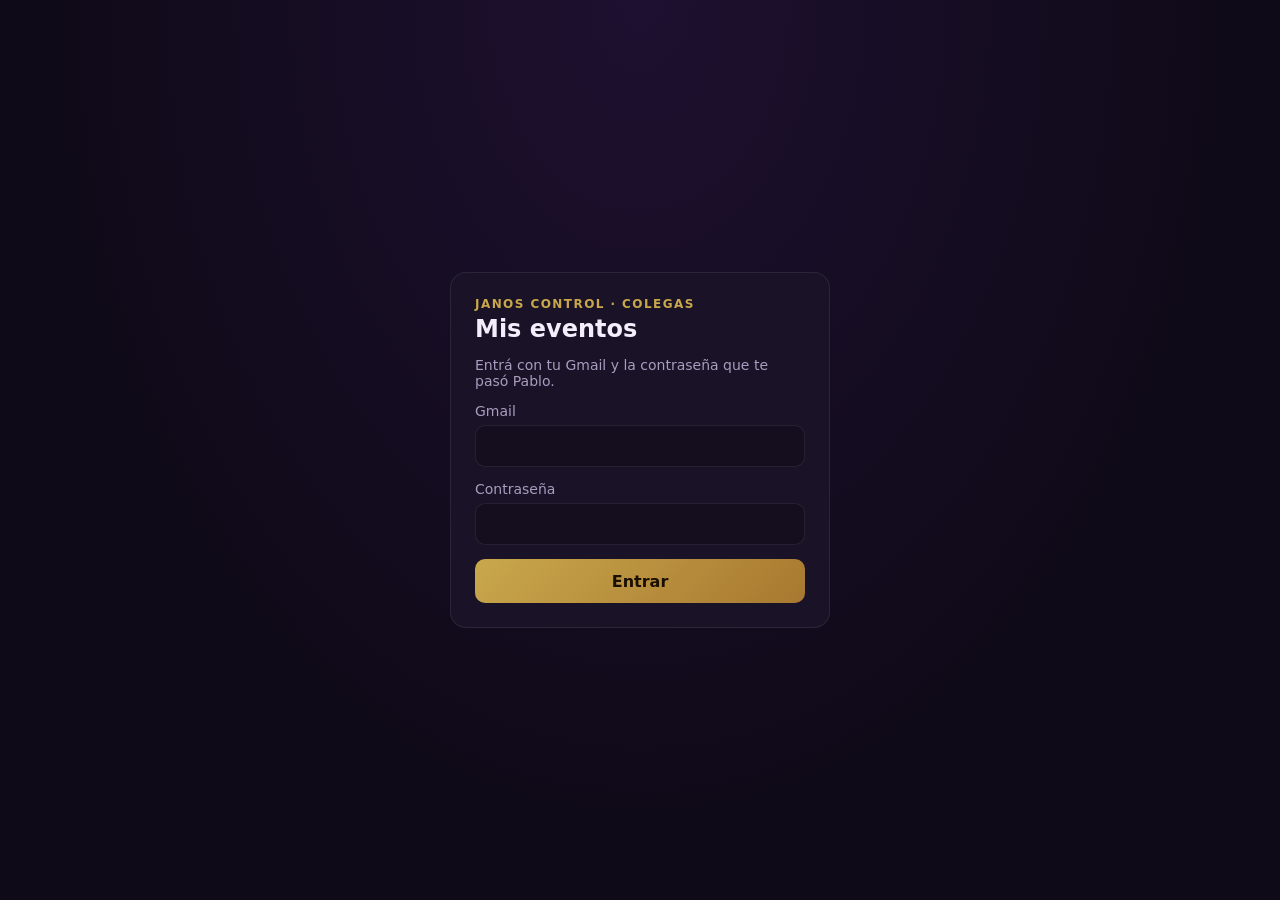
<file: public/colega.html>
<!doctype html>
<html lang="es">
<head>
<meta charset="utf-8">
<meta name="viewport" content="width=device-width, initial-scale=1, viewport-fit=cover">
<meta name="robots" content="noindex">
<meta name="theme-color" content="#0f0a18">
<title>Mis eventos · Janos Control</title>
<style>
  :root { --gold:#c9a84c; --gold-2:#e8c97a; --gold-soft:rgba(201,168,76,.12); --gold-border:rgba(201,168,76,.28); --bg:#0f0a18; --panel:#1a1226; --panel-2:#221833; --line:rgba(255,255,255,.08); --ink:#f3eefb; --muted:#a99cbf; --ok:#3ecf8e; --warn:#f0b44c; --danger:#ef6b6b; }
  * { box-sizing:border-box; }
  html,body { margin:0; background:var(--bg); color:var(--ink); font-family:Inter,ui-sans-serif,system-ui,-apple-system,"Segoe UI",sans-serif; font-size:16px; -webkit-text-size-adjust:100%; }
  button,input,textarea { font:inherit; color:inherit; }
  a { color:var(--gold-2); }
  .wrap { max-width:760px; margin:0 auto; padding:16px 16px 60px; }
  .muted { color:var(--muted); }
  .eyebrow { margin:0; color:var(--gold); font-size:12px; font-weight:700; letter-spacing:.12em; text-transform:uppercase; }
  .btn { border:1px solid var(--line); background:var(--panel-2); border-radius:10px; padding:10px 14px; cursor:pointer; min-height:44px; }
  .btn:hover { border-color:var(--gold-border); }
  .btn-primary { background:linear-gradient(135deg,var(--gold),#a87830); color:#1a1000; border:0; font-weight:700; }
  .btn:disabled { opacity:.55; cursor:default; }
  .btn:focus-visible, input:focus-visible, textarea:focus-visible, summary:focus-visible { outline:2px solid var(--gold); outline-offset:2px; }
  /* login */
  .login { min-height:100vh; display:grid; place-items:center; padding:24px; background:radial-gradient(ellipse at top,#1e1030,var(--bg) 65%); }
  .login form { width:100%; max-width:380px; background:var(--panel); border:1px solid var(--line); border-radius:16px; padding:24px; display:grid; gap:14px; }
  .login h1 { margin:4px 0 0; font-size:24px; }
  label { display:grid; gap:6px; font-size:14px; color:var(--muted); }
  input, textarea { width:100%; background:#140e1f; border:1px solid var(--line); border-radius:10px; padding:12px; color:var(--ink); }
  textarea { resize:vertical; min-height:70px; }
  .msg { margin:0; padding:10px 12px; border-radius:10px; font-size:14px; background:rgba(239,107,107,.12); color:#ffb3b3; border:1px solid rgba(239,107,107,.3); }
  .msg:empty { display:none; }
  /* app */
  .top { display:flex; align-items:center; justify-content:space-between; gap:12px; padding:8px 0 16px; border-bottom:1px solid var(--line); }
  .top h1 { margin:2px 0 0; font-size:22px; }
  .top p { margin:4px 0 0; font-size:14px; }
  .tabs { display:flex; gap:8px; margin:16px 0 8px; flex-wrap:wrap; }
  .tab { border:1px solid var(--line); background:transparent; border-radius:999px; padding:8px 14px; cursor:pointer; min-height:40px; color:var(--muted); }
  .tab.active { color:var(--gold); background:var(--gold-soft); border-color:var(--gold-border); }
  .tab b { margin-left:4px; }
  .toggle { display:flex; align-items:center; gap:8px; font-size:14px; color:var(--muted); margin:4px 0 12px; }
  .toggle input { width:18px; height:18px; }
  .month { margin:22px 0 8px; font-size:13px; color:var(--muted); text-transform:capitalize; letter-spacing:.04em; }
  .event { background:var(--panel); border:1px solid var(--line); border-radius:14px; margin-bottom:10px; overflow:hidden; }
  .event.mine { border-color:var(--gold-border); }
  .event summary { list-style:none; cursor:pointer; padding:14px; display:grid; grid-template-columns:56px 1fr auto; gap:12px; align-items:center; }
  .event summary::-webkit-details-marker { display:none; }
  .date { text-align:center; background:var(--panel-2); border-radius:10px; padding:6px 0; }
  .date strong { display:block; font-size:20px; line-height:1.1; }
  .date span { font-size:11px; color:var(--muted); text-transform:uppercase; }
  .ev-title { margin:0; font-size:16px; font-weight:700; }
  .ev-sub { margin:3px 0 0; font-size:13px; color:var(--muted); }
  .badge { display:inline-block; font-size:11px; padding:3px 8px; border-radius:999px; background:var(--gold-soft); color:var(--gold); border:1px solid var(--gold-border); white-space:nowrap; }
  .badge.soft { background:transparent; color:var(--muted); border-color:var(--line); }
  .body { padding:0 14px 16px; display:grid; gap:16px; }
  .cover { background:var(--gold-soft); border:1px solid var(--gold-border); border-radius:12px; padding:12px; font-size:14px; display:grid; gap:4px; }
  .grid { display:grid; grid-template-columns:repeat(auto-fit,minmax(150px,1fr)); gap:10px 16px; margin:0; }
  .grid dt { font-size:11px; color:var(--muted); text-transform:uppercase; letter-spacing:.06em; }
  .grid dd { margin:2px 0 0; font-size:14px; word-break:break-word; }
  .links { display:flex; gap:8px; flex-wrap:wrap; }
  .links a { text-decoration:none; }
  h3 { margin:0 0 8px; font-size:14px; color:var(--gold); }
  .phase { font-size:12px; color:var(--muted); margin:10px 0 4px; }
  .task { display:flex; align-items:flex-start; gap:10px; padding:8px 0; border-top:1px solid var(--line); font-size:14px; }
  .task:first-of-type { border-top:0; }
  .task input { width:22px; height:22px; margin:0; flex:none; accent-color:var(--gold); }
  .task small { display:block; color:var(--muted); font-size:12px; margin-top:2px; }
  .task.done span { color:var(--muted); text-decoration:line-through; }
  .note { background:var(--panel-2); border-radius:10px; padding:10px 12px; font-size:14px; white-space:pre-wrap; display:grid; gap:6px; }
  .note small { color:var(--muted); font-size:12px; display:flex; justify-content:space-between; gap:8px; }
  .note button { background:none; border:0; color:var(--muted); cursor:pointer; padding:0; text-decoration:underline; }
  .note-form { display:grid; gap:8px; margin-top:8px; }
  .notices { margin:16px 0 0; background:linear-gradient(135deg,rgba(201,168,76,.18),rgba(201,168,76,.06)); border:1px solid var(--gold-border); border-radius:14px; padding:14px; display:grid; gap:10px; }
  .notices h2 { margin:0; font-size:15px; color:var(--gold-2); }
  .notices ul { list-style:none; margin:0; padding:0; display:grid; gap:8px; }
  .notices li { font-size:14px; line-height:1.4; display:grid; grid-template-columns:22px 1fr; gap:6px; }
  .notices li small { grid-column:2; color:var(--muted); font-size:12px; }
  .pay { display:grid; gap:10px; margin-top:8px; }
  .pay h3 { margin:14px 0 0; }
  .pay h3 small { color:var(--muted); font-weight:400; }
  .pay-hero { background:linear-gradient(135deg,rgba(201,168,76,.2),rgba(201,168,76,.05)); border:1px solid var(--gold-border); border-radius:16px; padding:16px; display:grid; gap:6px; }
  .pay-hero > span { color:var(--muted); font-size:13px; text-transform:uppercase; letter-spacing:.06em; }
  .pay-hero > strong { font-size:34px; color:var(--gold-2); }
  .pay-hero small { color:var(--muted); font-size:13px; }
  .pay-calc { list-style:none; margin:4px 0 0; padding:0; display:grid; gap:4px; font-size:14px; }
  .pay-calc li, .pay-row { display:flex; justify-content:space-between; gap:12px; align-items:center; }
  .pay-list { list-style:none; margin:0; padding:0; display:grid; gap:6px; }
  .pay-row { background:var(--panel); border:1px solid var(--line); border-radius:12px; padding:10px 12px; }
  .pay-row div { display:grid; gap:2px; min-width:0; }
  .pay-row span { color:var(--muted); font-size:13px; }
  .pay-row b { white-space:nowrap; }
  .pay-row b.ok { color:var(--ok); }
  .pay-empty { margin:0; font-size:14px; }
  .pay-sum { display:grid; grid-template-columns:1fr 1fr; gap:8px; }
  .pay-sum > div { background:var(--panel); border:1px solid var(--line); border-radius:12px; padding:12px; display:grid; gap:2px; }
  .pay-sum span { color:var(--muted); font-size:12px; text-transform:uppercase; letter-spacing:.05em; }
  .pay-sum strong { font-size:20px; }
  .pay-sum small { color:var(--muted); font-size:12px; }
  .cal { margin-top:8px; }
  .cal-head { display:grid; grid-template-columns:44px 1fr 44px; align-items:center; gap:8px; text-align:center; margin-bottom:10px; }
  .cal-head strong { display:block; font-size:18px; }
  .cal-head small { color:var(--muted); font-size:12px; }
  .cal-head .btn { padding:0; font-size:22px; }
  .cal-week, .cal-grid { display:grid; grid-template-columns:repeat(7, minmax(0, 1fr)); gap:4px; }
  .cal-week span { text-align:center; font-size:11px; color:var(--muted); text-transform:uppercase; padding:4px 0; }
  .cal-cell { aspect-ratio:1 / 1; min-height:44px; min-width:0; border-radius:10px; border:1px solid transparent; background:var(--panel); color:var(--ink); display:flex; flex-direction:column; align-items:center; justify-content:center; gap:4px; cursor:pointer; font-size:15px; padding:0; }
  .cal-cell.blank { background:transparent; cursor:default; }
  .cal-cell.has { background:var(--panel-2); font-weight:700; }
  .cal-cell.today { border-color:var(--gold-border); color:var(--gold-2); }
  .cal-cell.sel { border-color:var(--gold); background:var(--gold-soft); }
  .cal-cell:focus-visible { outline:2px solid var(--gold); outline-offset:2px; }
  .dots { display:flex; gap:3px; min-height:7px; font-size:10px; color:var(--muted); align-items:center; }
  .dot { width:7px; height:7px; border-radius:50%; display:inline-block; background:var(--gold); }
  .dot.s { background:#60a5fa; }
  .cal-legend { display:flex; flex-wrap:wrap; gap:14px; align-items:center; margin:10px 2px 0; font-size:12px; color:var(--muted); }
  .cal-legend span { display:inline-flex; align-items:center; gap:6px; }
  .linkbtn { margin-left:auto; background:none; border:0; color:var(--gold-2); text-decoration:underline; cursor:pointer; font-size:13px; padding:6px 0; min-height:32px; }
  .cal-cell.blocked { background:rgba(239,107,107,.14); border-color:rgba(239,107,107,.35); color:#ffb3b3; }
  .avail { display:grid; gap:10px; margin:0 0 12px; padding:12px; border:1px dashed var(--line); border-radius:12px; }
  .avail .row { display:flex; gap:8px; justify-content:flex-end; flex-wrap:wrap; }
  .avail p { margin:0; font-size:14px; }
  .avail .warn { color:var(--warn); }
  .blocked-box { border-style:solid; border-color:rgba(239,107,107,.4); background:rgba(239,107,107,.08); }
  .avail a { text-decoration:none; text-align:center; }
  .avail-ok { display:grid; gap:8px; font-size:14px; color:var(--ok); }
  .cal-item b.repl { color:var(--warn); font-size:12px; }
  .cal-item { width:100%; text-align:left; display:grid; gap:3px; background:var(--panel); border:1px solid var(--gold-border); border-left:4px solid var(--gold); border-radius:12px; padding:12px 14px; margin-bottom:8px; cursor:pointer; }
  .cal-item.s { border-left-color:#60a5fa; }
  .cal-item span { color:var(--muted); font-size:13px; }
  .cal-item em { color:var(--gold-2); font-style:normal; font-size:13px; }
  .material { background:var(--panel-2); border:1px solid var(--line); border-radius:12px; padding:12px; display:grid; gap:10px; }
  .material h3 { margin:0; }
  .material .check { display:flex; align-items:center; gap:10px; font-size:15px; color:var(--ink); cursor:pointer; min-height:40px; }
  .material .check input { width:22px; height:22px; margin:0; flex:none; accent-color:var(--gold); }
  .material .check small { display:block; color:var(--ok); font-size:12px; }
  .material .mat-grid { display:grid; grid-template-columns:minmax(120px,160px) 1fr; gap:10px; }
  .material .row { display:flex; gap:8px; flex-wrap:wrap; justify-content:flex-end; align-items:center; }
  .material .row a { margin-right:auto; text-decoration:none; }
  .material-later { margin:0; font-size:13px; color:var(--muted); }
  @media (max-width:420px) { .material .mat-grid { grid-template-columns:1fr; } }
  .empty { text-align:center; padding:40px 16px; color:var(--muted); background:var(--panel); border:1px dashed var(--line); border-radius:14px; }
  .toast { position:fixed; left:50%; bottom:20px; transform:translateX(-50%); background:#2a1f3d; border:1px solid var(--gold-border); padding:12px 16px; border-radius:12px; font-size:14px; z-index:10; max-width:90vw; }
  .toast[hidden] { display:none; }
  @media (max-width:420px) { .event summary { grid-template-columns:50px 1fr; } .event summary .badge { grid-column:2; justify-self:start; } }
</style>
</head>
<body>
<div id="root"></div>
<div id="toast" class="toast" role="status" aria-live="polite" hidden></div>
<script>
(() => {
  const API = "/api/colleague-portal";
  const KEY = "janos_colega_session";
  const ADDONS = { pant:"Pantalla", miniflex:"Mini Flex", flex:"Flex", sansSouci:"Sans Souci", libro:"Libro Combo", maqui:"Maquillaje", maquiplus:"Maquillaje Plus", maquix2plus:"Maquillaje x2 Plus", moda:"Producción de Moda", drone:"Drone", vipExtras:"Extras VIP", glamCam:"Glam Cam", alfombraRoja:"Alfombra Roja", invitacion:"Invitación Interactiva", fotoIman:"Foto Imán", vipUpgrade:"Upgrade VIP", cere:"Ceremonia" };
  const PACKS = { silver:"Silver", gold:"Golden / All Inclusive", vip:"VIP", informal:"Informal" };
  const root = document.getElementById("root");
  let session = null, state = null, tab = "mine", showPast = false, openIds = new Set(), loginError = "";
  let calMonth = todayIso().slice(0, 7), calDay = ""; // calendario propio (pestaña "Calendario")
  let blockForm = "", lastBlock = null; // "No puedo este día": día con el formulario abierto / último bloqueo con trabajos

  const esc = (v) => String(v ?? "").replace(/[&<>'"]/g, (c) => ({ "&":"&amp;", "<":"&lt;", ">":"&gt;", "'":"&#39;", '"':"&quot;" }[c]));
  function load() { try { return JSON.parse(localStorage.getItem(KEY) || "null"); } catch { return null; } }
  function save(s) { session = s; try { s ? localStorage.setItem(KEY, JSON.stringify(s)) : localStorage.removeItem(KEY); } catch {} }
  function todayIso() { const d = new Date(); return `${d.getFullYear()}-${String(d.getMonth()+1).padStart(2,"0")}-${String(d.getDate()).padStart(2,"0")}`; }
  function dt(iso) { return new Date(`${iso}T12:00:00`); }
  function fmt(iso, opts) { return new Intl.DateTimeFormat("es-AR", opts).format(dt(iso)); }
  function waLink(phone) { let d = String(phone || "").replace(/\D/g, ""); if (!d) return ""; if (!d.startsWith("54")) d = "549" + d.replace(/^0/, "").replace(/^15/, ""); return `https://wa.me/${d}`; }
  let toastTimer;
  function toast(msg) { const t = document.getElementById("toast"); t.textContent = msg; t.hidden = false; clearTimeout(toastTimer); toastTimer = setTimeout(() => (t.hidden = true), 3500); }

  async function call(action, payload = {}, retry = true) {
    const headers = { "Content-Type": "application/json" };
    if (session?.access_token) headers.Authorization = `Bearer ${session.access_token}`;
    const res = await fetch(API, { method: "POST", headers, body: JSON.stringify({ action, ...payload }) });
    const out = await res.json().catch(() => ({}));
    if (res.status === 401 && retry && session?.refresh_token && action !== "login") {
      const r = await fetch(API, { method: "POST", headers: { "Content-Type": "application/json" }, body: JSON.stringify({ action: "refresh", refresh_token: session.refresh_token }) });
      const ro = await r.json().catch(() => ({}));
      if (r.ok && ro.session) { save(ro.session); return call(action, payload, false); }
      save(null); renderLogin("Tu sesión venció. Volvé a entrar."); throw new Error("session");
    }
    if (res.status === 403 && action !== "login") { save(null); renderLogin(out.error); throw new Error("session"); }
    if (!res.ok) throw new Error(out.error || "Algo falló. Probá de nuevo.");
    return out;
  }

  function renderLogin(msg = "") {
    loginError = msg; state = null;
    root.innerHTML = `<div class="login"><form id="loginForm" novalidate>
      <div><p class="eyebrow">Janos Control · Colegas</p><h1>Mis eventos</h1></div>
      <p class="muted" style="margin:0;font-size:14px">Entrá con tu Gmail y la contraseña que te pasó Pablo.</p>
      <p class="msg" id="loginMsg" role="alert">${esc(loginError)}</p>
      <label>Gmail<input name="email" type="email" autocomplete="username" inputmode="email" required></label>
      <label>Contraseña<input name="password" type="password" autocomplete="current-password" required></label>
      <button class="btn btn-primary" type="submit">Entrar</button>
    </form></div>`;
  }

  async function refresh() {
    try { state = await call("data"); renderApp(); }
    catch (e) { if (e.message !== "session") { root.innerHTML = `<div class="wrap"><div class="empty">${esc(e.message)}<br><br><button class="btn" data-act="reload">Reintentar</button></div></div>`; } }
  }

  // "Mis coberturas": un ítem por cada cosa que cubre (evento o sesión de
  // fotos, cada una con su fecha). "Mi salón": un ítem por evento.
  function itemsFor(which) {
    const today = todayIso();
    const items = which === "mine"
      ? state.clients.flatMap((c) => c.coverages.map((cov) => ({ c, covs: [cov], date: cov.date, key: `${c.id}:${cov.kind}`, session: cov.kind === "session" })))
      : state.clients.map((c) => ({ c, covs: c.coverages, date: c.event_date, key: `${c.id}:all`, session: false }));
    return items
      .filter((it) => (showPast ? it.date < today : it.date >= today))
      .sort((a, b) => (showPast ? b.date.localeCompare(a.date) : a.date.localeCompare(b.date)) || String(a.covs[0]?.arrival || "").localeCompare(String(b.covs[0]?.arrival || "")));
  }

  function renderApp() {
    const me = state.me, today = todayIso();
    const mineCount = state.clients.flatMap((c) => c.coverages).filter((cv) => cv.date >= today).length;
    const salonCount = state.clients.filter((c) => c.event_date >= today).length;
    const list = tab === "cal" || tab === "pay" ? [] : itemsFor(tab);
    let lastMonth = "";
    const cards = list.map((it) => {
      const m = it.date.slice(0, 7);
      const head = m !== lastMonth ? `<h2 class="month">${esc(fmt(it.date, { month: "long", year: "numeric" }))}</h2>` : "";
      lastMonth = m;
      return head + eventHtml(it);
    }).join("");
    const salons = me.salons.length ? me.salons.join(", ") : "sin salón asignado";
    root.innerHTML = `<div class="wrap">
      <header class="top"><div><p class="eyebrow">Janos Control</p><h1>Hola, ${esc(String(me.name).split(" ")[0])}</h1><p class="muted">${esc(me.role || "Colega")} · ${esc(salons)}</p></div>
        <button class="btn" data-act="logout">Salir</button></header>
      ${noticesHtml()}
      <nav class="tabs" aria-label="Qué eventos ver">
        <button class="tab ${tab === "mine" ? "active" : ""}" data-tab="mine" aria-pressed="${tab === "mine"}">Mis coberturas <b>${mineCount}</b></button>
        <button class="tab ${tab === "all" ? "active" : ""}" data-tab="all" aria-pressed="${tab === "all"}">Todos los de mi salón <b>${salonCount}</b></button>
        <button class="tab ${tab === "cal" ? "active" : ""}" data-tab="cal" aria-pressed="${tab === "cal"}">📅 Calendario</button>
        <button class="tab ${tab === "pay" ? "active" : ""}" data-tab="pay" aria-pressed="${tab === "pay"}">💰 Mis cobros</button>
      </nav>
      ${tab === "pay" ? payHtml() : tab === "cal" ? calendarHtml() : `<label class="toggle"><input type="checkbox" data-act="past" ${showPast ? "checked" : ""}> Ver eventos ya realizados (últimos 60 días)</label>
      ${list.length ? cards : `<div class="empty">${tab === "mine" ? (showPast ? "No cubriste eventos en los últimos 60 días." : "Todavía no tenés coberturas asignadas.") : (me.salons.length ? "No hay eventos en tu salón." : "Todavía no tenés un salón asignado.")}</div>`}`}
    </div>`;
  }

  // ── Mis cobros: lo que le corresponde cobrar y por qué trabajo ──
  const money = (v) => new Intl.NumberFormat("es-AR", { style: "currency", currency: "ARS", maximumFractionDigits: 0 }).format(Number(v) || 0);
  function payHtml() {
    const p = state.pay;
    if (!p) return `<div class="empty">No se pudo cargar tu información de cobros.</div>`;
    const short = (iso) => fmt(iso, { day: "numeric", month: "short" });
    const jobName = (j) => `${j.kind === "session" ? "Sesión de fotos · " : ""}${j.honoree || "Evento"}`;
    const done = p.pending.filter((j) => j.done), next = p.pending.filter((j) => !j.done);
    const row = (j) => `<li class="pay-row"><div><strong>${esc(jobName(j))}</strong><span>${esc(short(j.date))}${j.type ? ` · ${esc(j.type)}` : ""}${j.salon ? ` · ${esc(j.salon)}` : ""}</span></div><b>${money(j.amount)}</b></li>`;
    return `<section class="pay">
      <div class="pay-hero">
        <span>Hoy te corresponde cobrar</span>
        <strong>${money(p.now)}</strong>
        <ul class="pay-calc">
          <li><span>Trabajos realizados sin cobrar</span><b>${money(p.gross)}</b></li>
          ${p.cuotaNow ? `<li><span>Cuota de descuento</span><b>− ${money(p.cuotaNow)}</b></li>` : ""}
          ${p.creditUsed ? `<li><span>Ya cobrado a cuenta</span><b>− ${money(p.creditUsed)}</b></li>` : ""}
        </ul>
        ${p.credit > p.creditUsed ? `<small>Tenés ${money(p.credit - p.creditUsed)} cobrados a cuenta que se descuentan de los próximos trabajos.</small>` : ""}
      </div>
      <div class="pay-sum">
        <div><span>Ya cobraste</span><strong>${money(p.paidTotal)}</strong><small>${p.paidJobs} ${p.paidJobs === 1 ? "trabajo pagado" : "trabajos pagados"}</small></div>
        <div><span>Te descontaron</span><strong>${money(p.discountedTotal)}</strong><small>${p.discountedBy.length ? "ver detalle abajo" : "sin descuentos"}</small></div>
      </div>
      ${p.discountedBy.length ? `<h3>Descontado por concepto</h3><ul class="pay-list">${p.discountedBy.map((d) => `<li class="pay-row"><div><strong>${esc(d.description)}</strong><span>${d.remaining > 0 ? `Total ${money(d.total)} · resta ${money(d.remaining)}` : `Total ${money(d.total)} · saldado ✔`}</span></div><b>− ${money(d.applied)}</b></li>`).join("")}</ul>` : ""}
      <h3>Trabajos realizados sin cobrar</h3>
      ${done.length ? `<ul class="pay-list">${done.map(row).join("")}</ul>` : `<p class="muted pay-empty">No tenés trabajos realizados pendientes de cobro.</p>`}
      <h3>Próximos trabajos <small>· ${money(p.future)}</small></h3>
      ${next.length ? `<ul class="pay-list">${next.map(row).join("")}</ul>` : `<p class="muted pay-empty">No tenés trabajos próximos asignados.</p>`}
      ${p.discounts.length ? `<h3>Descuentos pendientes</h3><ul class="pay-list">${p.discounts.map((d) => `<li class="pay-row"><div><strong>${esc(d.description)}</strong><span>Total ${money(d.total)} · cuota ${d.paidCuotas}/${d.installments} · resta ${money(d.remaining)}</span></div><b>− ${money(d.nextCuota)}</b></li>`).join("")}</ul><p class="muted pay-empty">El monto de la derecha es la cuota que se descuenta en el próximo pago.</p>` : ""}
      <h3>Cobros recibidos <small>(últimos 6 meses)</small></h3>
      ${p.payments.length ? `<ul class="pay-list">${p.payments.map((x) => `<li class="pay-row"><div><strong>${x.kind === "advance" ? "💵 Pago a cuenta" : `Pago de ${x.jobs.length} ${x.jobs.length === 1 ? "trabajo" : "trabajos"}`}</strong><span>${esc(short(x.date))}${x.kind !== "advance" && x.jobs.length ? ` · ${esc(x.jobs.map((j) => jobName(j)).join(", "))}` : ""}${x.discounts ? ` · descuento − ${money(x.discounts)}` : ""}${x.advanceUsed ? ` · a cuenta − ${money(x.advanceUsed)}` : ""}${x.notes ? ` · ${esc(x.notes)}` : ""}</span></div><b class="ok">${money(x.net)}</b></li>`).join("")}</ul>` : `<p class="muted pay-empty">Todavía no hay cobros registrados.</p>`}
    </section>`;
  }

  // ── Calendario propio: solo lo que tiene asignado (eventos y sesiones) ──
  function myItems() {
    return state.clients.flatMap((c) => c.coverages.map((cov) => ({ c, cov, date: cov.date, key: `${c.id}:${cov.kind}` })));
  }
  function calendarHtml() {
    const items = myItems();
    const byDay = new Map();
    items.forEach((it) => { if (!byDay.has(it.date)) byDay.set(it.date, []); byDay.get(it.date).push(it); });
    const [y, m] = calMonth.split("-").map(Number);
    const first = new Date(y, m - 1, 1), days = new Date(y, m, 0).getDate();
    const lead = (first.getDay() + 6) % 7; // semana empieza el lunes
    const today = todayIso();
    const blocked = new Map((state.blocked || []).map((b) => [b.day, b]));
    if (!calDay || !calDay.startsWith(calMonth)) {
      const inMonth = [...byDay.keys()].filter((d) => d.startsWith(calMonth)).sort();
      calDay = today.startsWith(calMonth) ? today : inMonth[0] || `${calMonth}-01`;
    }
    const cells = [];
    for (let i = 0; i < lead; i++) cells.push(`<div class="cal-cell blank" aria-hidden="true"></div>`);
    for (let d = 1; d <= days; d++) {
      const iso = `${calMonth}-${String(d).padStart(2, "0")}`;
      const its = byDay.get(iso) || [];
      const dots = its.slice(0, 3).map((it) => `<i class="dot ${it.cov.kind === "session" ? "s" : "e"}"></i>`).join("");
      const off = blocked.has(iso);
      cells.push(`<button class="cal-cell ${iso === today ? "today" : ""} ${iso === calDay ? "sel" : ""} ${its.length ? "has" : ""} ${off ? "blocked" : ""}" data-day="${iso}" aria-label="${esc(fmt(iso, { weekday: "long", day: "numeric", month: "long" }))}${its.length ? `: ${its.length} ${its.length === 1 ? "trabajo" : "trabajos"}` : ""}${off ? ", no podés" : ""}"><span>${d}</span><span class="dots">${off ? "🚫" : dots}${!off && its.length > 3 ? "+" : ""}</span></button>`);
    }
    const sel = (byDay.get(calDay) || []).sort((a, b) => String(a.cov.arrival || "").localeCompare(String(b.cov.arrival || "")));
    const monthCount = items.filter((it) => it.date.startsWith(calMonth)).length;
    const title = new Intl.DateTimeFormat("es-AR", { month: "long", year: "numeric" }).format(first);
    return `<section class="cal" aria-label="Mi calendario">
      <div class="cal-head">
        <button class="btn" data-cal="prev" aria-label="Mes anterior">‹</button>
        <div><strong>${esc(title.charAt(0).toUpperCase() + title.slice(1))}</strong><small>${monthCount ? `${monthCount} ${monthCount === 1 ? "trabajo" : "trabajos"}` : "Sin trabajos"}</small></div>
        <button class="btn" data-cal="next" aria-label="Mes siguiente">›</button>
      </div>
      <div class="cal-week" aria-hidden="true"><span>Lun</span><span>Mar</span><span>Mié</span><span>Jue</span><span>Vie</span><span>Sáb</span><span>Dom</span></div>
      <div class="cal-grid">${cells.join("")}</div>
      <div class="cal-legend"><span><i class="dot e"></i> Evento</span><span><i class="dot s"></i> Sesión de fotos</span><span>🚫 No podés</span>${calMonth !== today.slice(0, 7) ? `<button class="linkbtn" data-cal="today">Volver a hoy</button>` : ""}</div>
      <h2 class="month">${esc(fmt(calDay, { weekday: "long", day: "numeric", month: "long" }))}</h2>
      ${dayAvailabilityHtml(calDay, sel, blocked.get(calDay))}
      ${sel.length ? sel.map((it) => `<button class="cal-item ${it.cov.kind === "session" ? "s" : ""}" data-open="${esc(it.key)}" data-date="${esc(it.date)}">
          ${blocked.has(it.date) ? `<b class="repl">⚠ Pediste reemplazo</b>` : ""}<strong>${it.cov.arrival ? `${esc(it.cov.arrival)} h · ` : ""}${it.cov.kind === "session" ? "📷 Sesión · " : ""}${esc(it.c.honoree || "Evento")}</strong>
          <span>${esc([it.c.event_type, it.cov.location || it.c.salon, it.cov.role].filter(Boolean).join(" · "))}</span>
          <em>Ver detalle ›</em></button>`).join("") : `<div class="empty">No tenés trabajos este día.</div>`}
    </section>`;
  }

  // "No puedo este día": bloquea la fecha y, si tenía trabajos, le pide reemplazo a Pablo.
  function dayAvailabilityHtml(day, jobs, blockedDay) {
    if (day < todayIso()) return "";
    const boss = (state.boss && state.boss.name) || "Pablo";
    let wa = "";
    if (lastBlock && lastBlock.day === day && lastBlock.affected.length) {
      const bossWa = waLink((state.boss && state.boss.whatsapp) || "");
      const text = `Hola! Soy ${state.me.name}. No puedo cubrir el ${fmt(day, { weekday: "long", day: "numeric", month: "long" })}: ${lastBlock.affected.map((a) => `${a.kind === "session" ? "sesión de fotos de " : ""}${a.honoree}${a.salon ? ` (${a.salon})` : ""}`).join(", ")}.${lastBlock.reason ? ` Motivo: ${lastBlock.reason}.` : ""} Ya lo marqué en el portal.`;
      wa = `<div class="avail-ok">✅ Listo: le pedimos reemplazo a ${esc(boss)} en Janos Control.${bossWa ? `<a class="btn btn-primary" href="${esc(bossWa)}?text=${encodeURIComponent(text)}" target="_blank" rel="noopener">💬 Avisarle también por WhatsApp</a>` : ""}</div>`;
    }
    if (blockedDay) {
      return `<div class="avail blocked-box"><p>🚫 Marcaste que <b>no podés</b> este día${blockedDay.reason ? ` · ${esc(blockedDay.reason)}` : ""}.</p>${wa}<button class="btn" data-act="unblock" data-d="${esc(day)}">Liberar este día</button></div>`;
    }
    if (blockForm === day) {
      return `<form class="avail" data-block="${esc(day)}">
        ${jobs.length ? `<p class="warn">⚠ Tenés ${jobs.length} ${jobs.length === 1 ? "trabajo" : "trabajos"} este día: se le va a pedir <b>reemplazo</b> a ${esc(boss)}.</p>` : `<p class="muted" style="margin:0;font-size:14px">${esc(boss)} va a ver que no estás disponible y no te va a asignar nada ese día.</p>`}
        <label>Motivo (opcional)<input name="reason" maxlength="300" placeholder="Ej. viaje, otro trabajo, salud"></label>
        <div class="row"><button class="btn" type="button" data-act="block-cancel">Cancelar</button><button class="btn btn-primary" type="submit">Confirmar: no puedo</button></div>
      </form>`;
    }
    return `<div class="avail"><button class="btn" data-act="block-open" data-d="${esc(day)}">🚫 No puedo este día</button></div>`;
  }

  function noticesHtml() {
    const list = state.notices || [];
    if (!list.length) return "";
    const icon = { assigned: "✅", removed: "❌", changed: "🔄" };
    return `<section class="notices" role="status" aria-live="polite"><h2>🔔 ${list.length === 1 ? "Tenés un aviso nuevo" : `Tenés ${list.length} avisos nuevos`}</h2>
      <ul>${list.map((n) => `<li><span aria-hidden="true">${icon[n.kind] || "🔔"}</span><span>${esc(n.message)}</span><small>${esc(new Intl.DateTimeFormat("es-AR", { day: "numeric", month: "short", hour: "2-digit", minute: "2-digit" }).format(new Date(n.created_at)))}</small></li>`).join("")}</ul>
      <button class="btn btn-primary" data-act="seen">Entendido</button></section>`;
  }

  function covHtml(c, cv) {
    return `<div class="cover"><strong>${cv.kind === "session" ? "📷 Tu sesión de fotos" : "Tu cobertura del evento"}${cv.role ? ` · ${esc(cv.role)}` : ""}</strong>
      <span>📅 ${esc(fmt(cv.date, { weekday: "long", day: "numeric", month: "long" }))}${cv.arrival ? ` · presentarte ${esc(cv.arrival)} h` : ""}${cv.end ? ` (hasta ${esc(cv.end)} h)` : ""}</span>
      ${cv.location ? `<span>📍 <a href="https://www.google.com/maps/search/?api=1&query=${encodeURIComponent(cv.location)}" target="_blank" rel="noopener">${esc(cv.location)}</a></span>` : ""}${cv.notes ? `<span>📝 ${esc(cv.notes)}</span>` : ""}</div>`;
  }

  // Material de su trabajo: subido, editado, cuántas fotos y link de descarga.
  // El día y la hora de cada marca los guarda el servidor.
  function materialHtml(cv) {
    if (!cv.id) return "";
    if (cv.date > todayIso()) return `<p class="material-later">📦 Después del ${cv.kind === "session" ? "trabajo" : "evento"} vas a poder marcar acá que subiste el material.</p>`;
    const m = cv.material || {};
    const when = (iso) => new Intl.DateTimeFormat("es-AR", { day: "numeric", month: "short", hour: "2-digit", minute: "2-digit" }).format(new Date(iso));
    const video = /vide/i.test(cv.role || state.me.role || "");
    return `<form class="material" data-material="${esc(cv.id)}">
      <h3>📦 Material${cv.kind === "session" ? " de la sesión" : ""}</h3>
      <label class="check"><input type="checkbox" name="uploaded" ${m.uploadedAt ? "checked" : ""}><span>Subí el material${m.uploadedAt ? `<small>✔ ${esc(when(m.uploadedAt))} h</small>` : ""}</span></label>
      <label class="check"><input type="checkbox" name="edited" ${m.editedAt ? "checked" : ""}><span>Está editado${m.editedAt ? `<small>✔ ${esc(when(m.editedAt))} h</small>` : ""}</span></label>
      <div class="mat-grid">
        <label>${video ? "Cantidad de fotos (si hay)" : "Cantidad de fotos"}<input type="number" name="photoCount" min="0" max="100000" step="1" inputmode="numeric" value="${m.photoCount ?? ""}"></label>
        <label>Link para descargar<input type="url" name="link" maxlength="2000" placeholder="https://…" value="${esc(m.link || "")}"></label>
      </div>
      <div class="row">${m.link ? `<a class="btn" href="${esc(m.link)}" target="_blank" rel="noopener">⬇ Abrir link</a>` : ""}<button class="btn btn-primary" type="submit">Guardar material</button></div>
    </form>`;
  }

  function eventHtml(it) {
    const c = it.c;
    const tasks = state.tasks.filter((t) => t.client_id === c.id).sort((a, b) => (a.sort_order ?? 0) - (b.sort_order ?? 0));
    const marks = new Map(state.marks.map((m) => [m.task_id, m]));
    const notes = state.notes.filter((n) => n.client_id === c.id).sort((a, b) => a.created_at.localeCompare(b.created_at));
    const open = openIds.has(it.key);
    const cv = it.covs[0];
    const addons = (Array.isArray(c.addons) ? c.addons : []).map((a) => ADDONS[a] || a);
    const pendingCount = tasks.filter((t) => !["done", "na"].includes(t.status) && !marks.has(t.id)).length;
    let lastPhase = "";
    const taskHtml = tasks.filter((t) => t.status !== "na").map((t) => {
      const mark = marks.get(t.id);
      const done = t.status === "done";
      const checked = done || Boolean(mark);
      const locked = done || (mark && !mark.mine);
      const info = done ? "Terminada" : mark ? `Marcada por ${mark.mine ? "vos" : mark.author_name} · falta que Pablo la confirme` : "";
      const ph = t.phase && t.phase !== lastPhase ? `<p class="phase">${esc(t.phase)}</p>` : "";
      lastPhase = t.phase;
      return `${ph}<label class="task ${checked ? "done" : ""}"><input type="checkbox" data-task="${esc(t.id)}" ${checked ? "checked" : ""} ${locked ? "disabled" : ""}><span>${esc(t.title)}${info ? `<small>${esc(info)}</small>` : ""}${t.notes ? `<small>${esc(t.notes)}</small>` : ""}</span></label>`;
    }).join("");
    const badge = it.session ? "📷 Sesión de fotos" : it.covs.length ? (it.covs.some((x) => x.kind === "session") && it.covs.length === 1 ? "Cubrís la sesión" : "Cubrís vos") : "";
    return `<details class="event ${it.covs.length ? "mine" : ""}" data-key="${esc(it.key)}" ${open ? "open" : ""}>
      <summary>
        <div class="date"><strong>${esc(fmt(it.date, { day: "numeric" }))}</strong><span>${esc(fmt(it.date, { weekday: "short" }))}</span></div>
        <div><p class="ev-title">${it.session ? "Sesión · " : ""}${esc(c.honoree || "Evento")}</p><p class="ev-sub">${esc([c.event_type, c.salon, c.code ? `#${c.code}` : ""].filter(Boolean).join(" · "))}${it.session ? ` · evento ${esc(fmt(c.event_date, { day: "numeric", month: "short" }))}` : ""}${cv?.arrival ? ` · llegada ${esc(cv.arrival)} h` : ""}</p></div>
        ${badge ? `<span class="badge">${esc(badge)}</span>` : pendingCount ? `<span class="badge soft">${pendingCount} pendientes</span>` : ""}
      </summary>
      <div class="body">
        ${it.covs.map((x) => covHtml(c, x) + materialHtml(x)).join("")}
        <dl class="grid">
          ${c.event_time ? `<div><dt>Inicio del evento</dt><dd>${esc(c.event_time)} h</dd></div>` : ""}
          ${c.client_name ? `<div><dt>Cliente</dt><dd>${esc(c.client_name)}</dd></div>` : ""}
          ${c.client_phone ? `<div><dt>Teléfono</dt><dd>${esc(c.client_phone)}</dd></div>` : ""}
          ${c.client_email ? `<div><dt>Mail</dt><dd>${esc(c.client_email)}</dd></div>` : ""}
          ${c.pack ? `<div><dt>Pack</dt><dd>${esc(PACKS[c.pack] || c.pack)}</dd></div>` : ""}
          ${c.guests ? `<div><dt>Invitados</dt><dd>${esc(c.guests)}</dd></div>` : ""}
          ${addons.length ? `<div><dt>Adicionales</dt><dd>${esc(addons.join(", "))}</dd></div>` : ""}
        </dl>
        ${c.notes ? `<div><h3>Notas del evento</h3><div class="note">${esc(c.notes)}</div></div>` : ""}
        <div class="links">
          ${c.drive_url ? `<a class="btn btn-primary" href="${esc(c.drive_url)}" target="_blank" rel="noopener">📁 Subir fotos y videos</a>` : cv ? `<span class="muted" style="font-size:13px">📁 La carpeta de Drive todavía no está lista.</span>` : ""}
          ${c.whatsapp_group_url ? `<a class="btn" href="${esc(c.whatsapp_group_url)}" target="_blank" rel="noopener">💬 Grupo de WhatsApp</a>` : ""}
          ${waLink(c.client_phone) ? `<a class="btn" href="${esc(waLink(c.client_phone))}" target="_blank" rel="noopener">WhatsApp al cliente</a>` : ""}
        </div>
        ${tasks.length ? `<div><h3>Tareas</h3>${taskHtml}</div>` : ""}
        <div><h3>Mis notas</h3>
          ${notes.map((n) => `<div class="note">${esc(n.body)}<small><span>${esc(new Intl.DateTimeFormat("es-AR", { day: "numeric", month: "short", hour: "2-digit", minute: "2-digit" }).format(new Date(n.created_at)))}</span><button type="button" data-unnote="${esc(n.id)}">Borrar</button></small></div>`).join("") || `<p class="muted" style="margin:0;font-size:14px">Las ven vos y Pablo.</p>`}
          <form class="note-form" data-note="${esc(c.id)}"><label class="sr"><span class="muted" style="font-size:13px">Nueva nota</span><textarea name="body" maxlength="2000" rows="2" required></textarea></label><button class="btn" type="submit">Guardar nota</button></form>
        </div>
      </div>
    </details>`;
  }

  root.addEventListener("toggle", (e) => {
    const d = e.target.closest?.("details[data-key]"); if (!d) return;
    d.open ? openIds.add(d.dataset.key) : openIds.delete(d.dataset.key);
  }, true);

  root.addEventListener("click", async (e) => {
    const t = e.target.closest("[data-tab],[data-act],[data-unnote],[data-cal],[data-day],[data-open]"); if (!t) return;
    if (t.dataset.tab) { tab = t.dataset.tab; renderApp(); return; }
    if (t.dataset.cal) {
      if (t.dataset.cal === "today") { calMonth = todayIso().slice(0, 7); calDay = ""; }
      else { const [y, m] = calMonth.split("-").map(Number); const d = new Date(y, m - 1 + (t.dataset.cal === "next" ? 1 : -1), 1); calMonth = `${d.getFullYear()}-${String(d.getMonth() + 1).padStart(2, "0")}`; calDay = ""; }
      renderApp(); return;
    }
    if (t.dataset.day) { calDay = t.dataset.day; renderApp(); return; }
    if (t.dataset.open) {
      // Abre el trabajo en "Mis coberturas" (con los realizados si es del pasado).
      tab = "mine"; showPast = t.dataset.date < todayIso(); openIds.add(t.dataset.open); renderApp();
      const el = root.querySelector(`details[data-key="${CSS.escape(t.dataset.open)}"]`);
      if (el) el.scrollIntoView({ behavior: "smooth", block: "start" });
      return;
    }
    if (t.dataset.act === "logout") { save(null); renderLogin(); return; }
    if (t.dataset.act === "reload") { refresh(); return; }
    if (t.dataset.act === "block-open") { blockForm = t.dataset.d; lastBlock = null; renderApp(); return; }
    if (t.dataset.act === "block-cancel") { blockForm = ""; renderApp(); return; }
    if (t.dataset.act === "unblock") {
      t.disabled = true;
      try { await call("unblock", { day: t.dataset.d }); state.blocked = (state.blocked || []).filter((b) => b.day !== t.dataset.d); lastBlock = null; renderApp(); toast("Día liberado"); }
      catch (err) { t.disabled = false; if (err.message !== "session") toast(err.message); }
      return;
    }
    if (t.dataset.act === "seen") {
      t.disabled = true;
      try { await call("seen"); state.notices = []; renderApp(); }
      catch (err) { t.disabled = false; if (err.message !== "session") toast(err.message); }
      return;
    }
    if (t.dataset.unnote) {
      if (!confirm("¿Borrar esta nota?")) return;
      t.disabled = true;
      try { await call("unnote", { noteId: t.dataset.unnote }); state.notes = state.notes.filter((n) => n.id !== t.dataset.unnote); renderApp(); toast("Nota borrada"); }
      catch (err) { t.disabled = false; if (err.message !== "session") toast(err.message); }
    }
  });

  root.addEventListener("change", async (e) => {
    if (e.target.matches("[data-act=past]")) { showPast = e.target.checked; renderApp(); return; }
    const box = e.target.closest("[data-task]"); if (!box) return;
    const taskId = box.dataset.task, done = box.checked;
    box.disabled = true;
    try {
      await call("mark", { taskId, done });
      if (done) state.marks.push({ task_id: taskId, author_name: state.me.name, done_at: new Date().toISOString(), mine: true });
      else state.marks = state.marks.filter((m) => m.task_id !== taskId);
      renderApp(); toast(done ? "Marcada como hecha" : "Desmarcada");
    } catch (err) { box.checked = !done; box.disabled = false; if (err.message !== "session") toast(err.message); }
  });

  root.addEventListener("submit", async (e) => {
    e.preventDefault();
    const form = e.target;
    const btn = form.querySelector("button[type=submit]");
    if (form.id === "loginForm") {
      const f = new FormData(form);
      btn.disabled = true; btn.textContent = "Entrando…";
      try {
        const out = await call("login", { email: f.get("email"), password: f.get("password") });
        save(out.session); root.innerHTML = `<div class="wrap"><div class="empty">Cargando tus eventos…</div></div>`; refresh();
      } catch (err) { document.getElementById("loginMsg").textContent = err.message; btn.disabled = false; btn.textContent = "Entrar"; }
      return;
    }
    if (form.dataset.block) {
      const day = form.dataset.block, reason = String(new FormData(form).get("reason") || "").trim();
      btn.disabled = true;
      try {
        const out = await call("block", { day, reason });
        state.blocked = [...(state.blocked || []).filter((b) => b.day !== day), { day, reason }];
        blockForm = ""; lastBlock = { day, reason, affected: out.affected || [] };
        renderApp(); toast(lastBlock.affected.length ? "Listo: se pidió reemplazo" : "Día bloqueado");
      } catch (err) { btn.disabled = false; if (err.message !== "session") toast(err.message); }
      return;
    }
    if (form.dataset.material) {
      const f = new FormData(form), id = form.dataset.material;
      const payload = { coverageId: id, uploaded: f.get("uploaded") === "on", edited: f.get("edited") === "on", photoCount: String(f.get("photoCount") || "").trim(), link: String(f.get("link") || "").trim() };
      btn.disabled = true; btn.textContent = "Guardando…";
      try {
        const out = await call("material", payload);
        state.clients.forEach((c) => c.coverages.forEach((cv) => { if (cv.id === id) cv.material = out.material; }));
        renderApp(); toast(payload.uploaded || payload.edited ? "Material guardado. Pablo ya lo ve." : "Guardado");
      } catch (err) { btn.disabled = false; btn.textContent = "Guardar material"; if (err.message !== "session") toast(err.message); }
      return;
    }
    if (form.dataset.note) {
      const body = String(new FormData(form).get("body") || "").trim(); if (!body) return;
      btn.disabled = true;
      try { const out = await call("note", { clientId: form.dataset.note, body }); state.notes.push(out.note); renderApp(); toast("Nota guardada"); }
      catch (err) { btn.disabled = false; if (err.message !== "session") toast(err.message); }
    }
  });

  // Al volver a la pestaña o al celular, trae los cambios de último momento.
  document.addEventListener("visibilitychange", () => { if (!document.hidden && state && session) refresh(); });

  session = load();
  if (session?.access_token) { root.innerHTML = `<div class="wrap"><div class="empty">Cargando tus eventos…</div></div>`; refresh(); }
  else renderLogin();
})();
</script>
</body>
</html>
</file>
